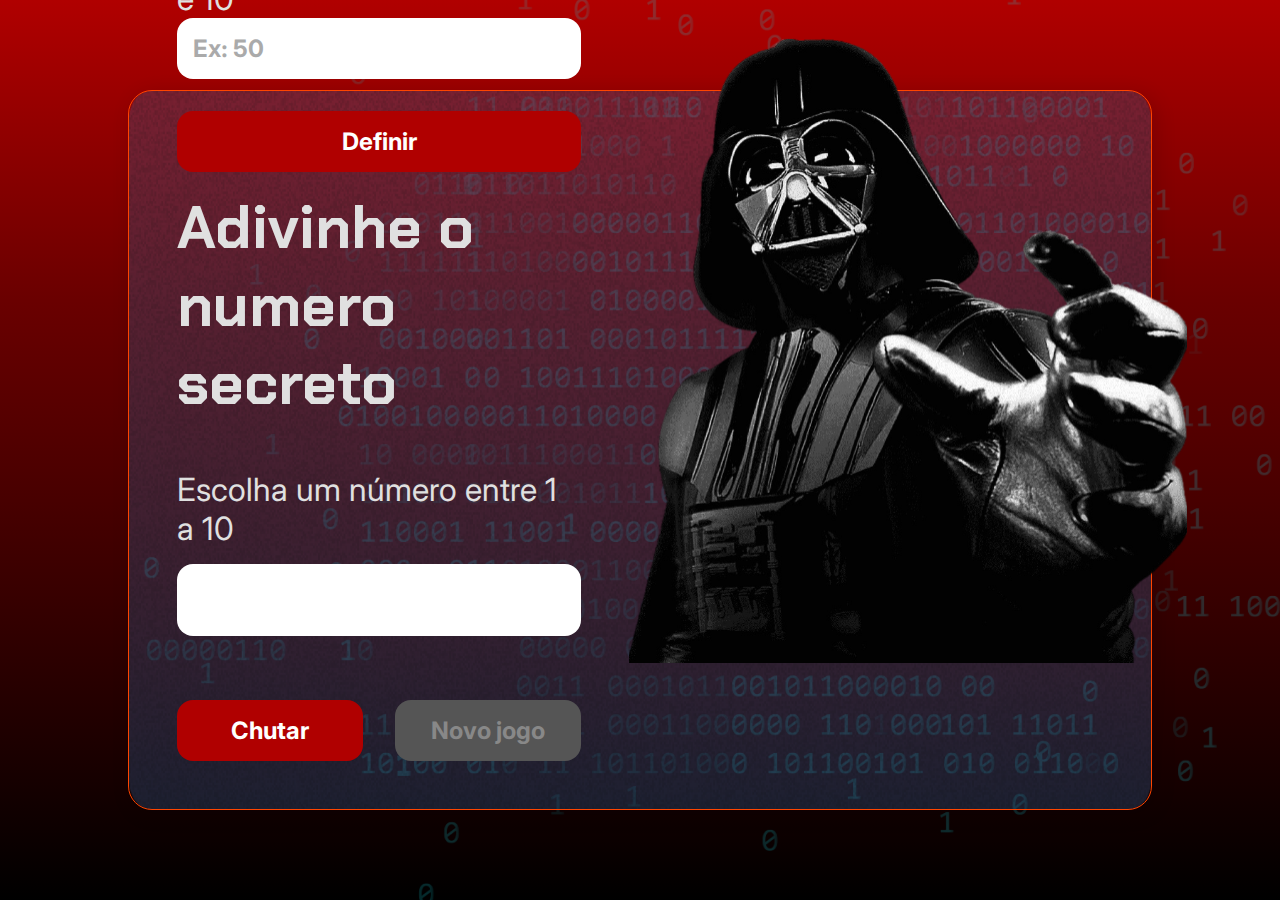
<file: index.html>
<!DOCTYPE html>
<html lang="pt-br">

<head>
    <meta charset="UTF-8">
    <meta name="viewport" content="width=device-width, initial-scale=1.0">
    <script src="https://code.responsivevoice.org/responsivevoice.js"></script>
    <link rel="preconnect" href="https://fonts.googleapis.com">
    <link rel="preconnect" href="https://fonts.gstatic.com" crossorigin>
    <link href="https://fonts.googleapis.com/css2?family=Chakra+Petch:wght@700&family=Inter:wght@400;700&display=swap"
        rel="stylesheet">
    <link rel="stylesheet" href="style.css">
    <title>JS Game</title>
</head>

<body>

    <div class="container">
        <div class="container__conteudo">
            <div class="container__informacoes">
                <div class="container__limite">
                    <p class="texto__paragrafo">Defina o limite máximo:</p>
                <input type="number" id="limiteInput" placeholder="Ex: 50" min="1">
                    <button onclick="definirLimite()" class="container__botao">Definir</button>
                </div>
                <p id="historico" class="texto__paragrafo"></p>
                <div class="container__texto">
                    <h1>Adivinhe o <span class="container__texto-azul">numero secreto</span></h1>
                    <p class="texto__paragrafo">Escolha um número entre 1 a 10</p>
                </div>
                <input type="number" min="1" max="10" class="container__input">
                <div class="chute container__botoes">
                    <button onclick="verificarChute()" class="container__botao">Chutar</button>
                    <button onclick="reiniciarJogo()" id="reiniciar" class="container__botao" disabled>Novo jogo</button>
                </div>
            </div>
            <img src="./img/ia.png" alt="Uma pessoa olhando para a esquerda" class="container__imagem-pessoa" />
        </div>
    </div>




    <script src="app.js" defer></script>
</body>

</html>
</file>
<file: style.css>
* {
    box-sizing: border-box;
    margin: 0;
    padding: 0;
    color: white;
}

body {
    background: linear-gradient(#B00000 0%, #6A0000 33.33%, #370000 66.67%, #000000 100%);
    height: 100vh;
    display: flex;
    align-items: center;
    justify-content: center;
}


body::before {
    background-image: url("img/code.png");
    background-repeat: no-repeat;
    background-position: right;
    content: "";
    display: block;
    position: absolute;
    width: 100%;
    height: 100%;
    opacity: 0.4;
}

.container {
    width: 80%; 
    height: 80%; 
    display: flex;
    align-items: center;
    justify-content: space-between;
    border-radius: 24px;
    border: 1px solid #FF4500; 
    box-shadow: 4px 4px 20px 0px rgba(1, 8, 14, 0.15);
    background-image: url("img/Ruido.png");
    background-size: 100% 100%;
    position: relative;
}


.container__conteudo {
    display: flex;
    align-items: center;
    position: absolute;
    bottom: 0;
}

.container__informacoes {
    flex: 1;
    padding: 3rem;
}

.container__botao {
    border-radius: 16px;
    background: #B00000; 
    padding: 16px 24px;
    width: 100%;
    font-size: 24px;
    font-weight: 700;
    border: none;
    margin-top: 2rem;
}

.container__texto {
    margin: 16px 0 16px 0;
}

.container__texto-azul {
    color: #FF4500; 
}

.container__input {
    width: 100%;
    height: 72px;
    border-radius: 16px;
    background-color: #FFF;
    border: none;
    color: #FF4500; /* Cor do texto digitado no input */
    padding: 2rem;
    font-size: 24px;
    font-weight: 700;
    font-family: 'Inter', sans-serif;
    box-sizing: border-box;
    margin-bottom: 2rem;
}


.container__input::placeholder {
    color: #aaa;
    opacity: 1;
}


.container__limite input[type="number"] {
    padding: 16px;
    border: none;
    border-radius: 16px;
    background-color: #FFF; /*cor background input limnite */
    color: #FF4500; /* Cor do texto no input de limite */
    font-size: 24px;
    font-weight: 700;
    font-family: 'Inter', sans-serif;
    width: auto;
    flex-grow: 1;
    box-sizing: border-box;
}


#limiteInput::placeholder {
    color: #aaa; /*Cor número interno*/
    opacity: 1;
}

.container__botoes {
    display: flex;
    gap: 2em;
}

h1 {
    font-family: 'Chakra Petch', sans-serif;
    font-size: 60px;
    padding-bottom: 3rem;
    color: #E0E0E0; /* Advinhe número secreto */
}

p,
button {
    font-family: 'Inter', sans-serif;
}

.texto__paragrafo {
    font-size: 32px;
    font-weight: 400;
    color: #E0E0E0; /* Escolha um número entre 1 e 10 */
}

button:disabled {
    background-color: #555;
    color: #888;
}

@media screen and (max-width: 1250px) {

    h1 {
        font-size: 50px;
    }

    .container__botao {
        font-size: 16px;
    }


    .texto__paragrafo {
        font-size: 24px;
    }

    .container__imagem-pessoa {
        display: none;
    }

    .container__conteudo {
        display: block;
        position: inherit;
    }

    .container__informacoes {
        padding: 1rem
    }
}
</file>
